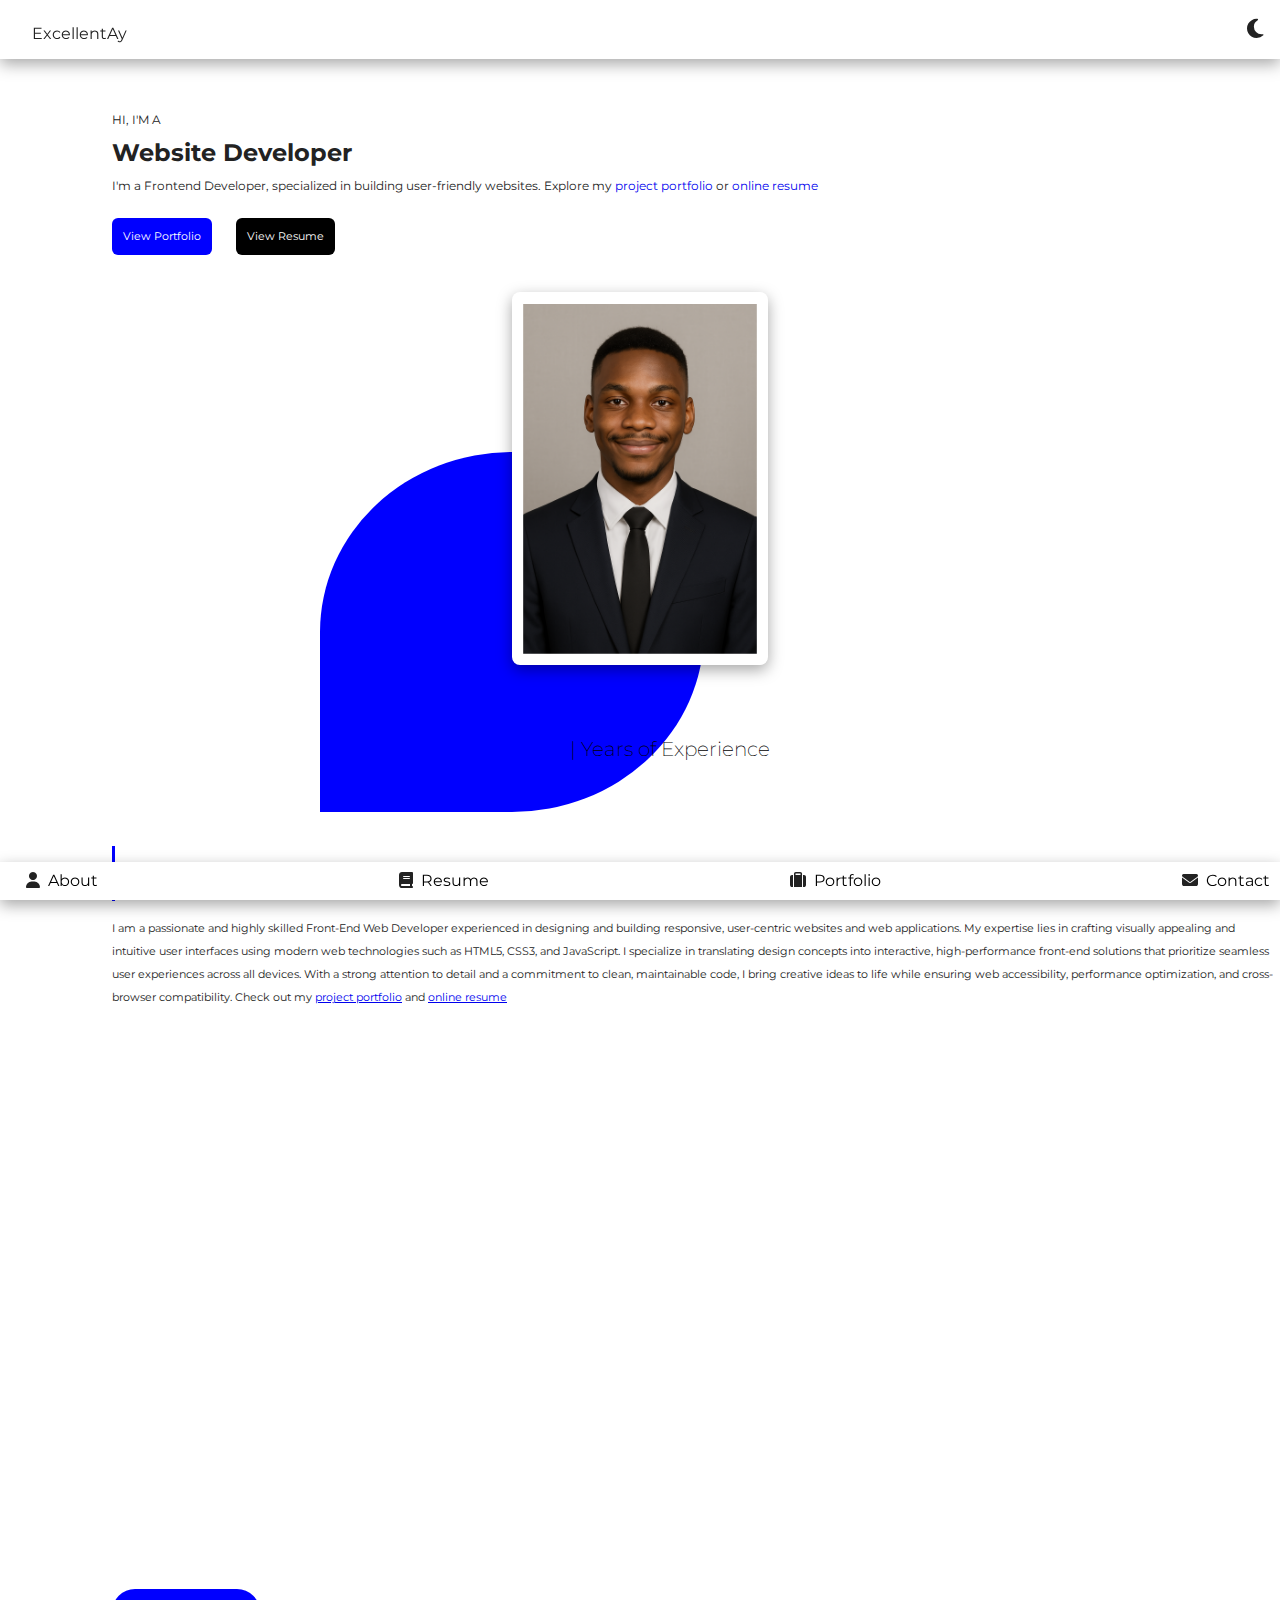
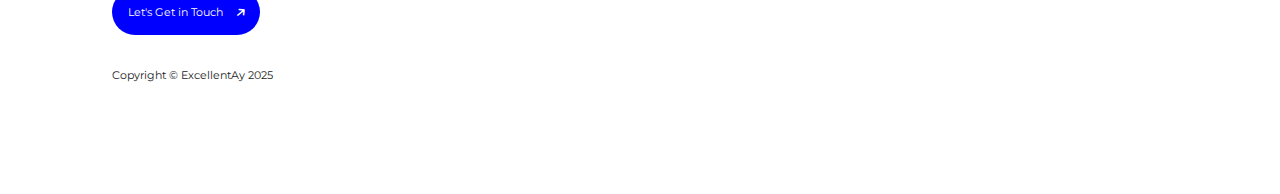
<file: index.html>
<!DOCTYPE html>
<html lang="en">
<head>
    <meta charset="UTF-8">
    <meta http-equiv="X-UA-Compatible" content="IE=edge">
    <meta name="viewport" content="width=device-width, initial-scale=1.0">
    <title>ExcellentAy</title>
    <link rel="stylesheet" href="https://cdnjs.cloudflare.com/ajax/libs/font-awesome/6.5.0/css/all.min.css">
    <link rel="stylesheet" href="styles.css">
    <style>
        @import url('https://fonts.googleapis.com/css2?family=Montserrat:ital,wght@0,100..900;1,100..900&display=swap');
    </style>
</head>
<body class="light">
    <div class="container">
            <nav>
                <div class="logo">
                    <p>ExcellentAy</p>
                </div>
                <div class="theme-toggle" onclick="toggleTheme()">
                    <i id="theme-icon" class="fas fa-moon"></i>
                </div>
            </nav>
       
       <div class="webdev">
           <p>HI, I'M A</p>
           <h1>Website Developer</h1>
           <p class="front">I'm a Frontend Developer, specialized in building user-friendly websites. Explore my <span><a href="portfolio.html">project portfolio</a></span> or <span><a href="resume.html">online resume</a></span></p>
       </div>
       
       <div class="my-port">
           <div class="portfolio">
               <div class="portfolio-img">
                  <!-- <img src="arrow.png" alt=""> -->
               </div>
               <div class="portfolio-text">
                   <a href="portfolio.html">View Portfolio</a>
               </div>
           </div>
       
           <div class="resume">
               <div class="resume-img">
               </div>
               <div class="resume-text">
                   <a href="resume.html">View Resume</a>
               </div>
           </div>
       </div>
       
       <div class="my-image">
           <img src="my-image.png" alt="">
       </div>
       
           <div class="years">
               <h1>3+ <span class="year">| Years of Experience</span></h1>
           </div>
       
       
       <div class="about">
           <h1>What I Do</h1>
            <p>I am a passionate and highly skilled Front-End Web Developer  experienced in 
                designing and building responsive, user-centric websites and web applications. 
                My expertise lies in crafting visually appealing and intuitive user interfaces 
                using modern web technologies such as HTML5, CSS3, and JavaScript. I specialize in 
                translating design concepts into interactive, high-performance front-end solutions 
                that prioritize seamless user experiences across all devices. With a strong 
                attention to detail and a commitment to clean, maintainable code, I bring creative 
                ideas to 
                life while ensuring web accessibility, performance optimization, and cross-browser 
                compatibility. 
                Check out my <span><a href="portfolio.html">project portfolio</a></span> 
                and <span><a href="resume.html">online resume</a></span>
            </p>
       </div>
       
       
       <div class="services">
           <div class="service">
               <section class="hidden" id="html">
                   <div class="html-img">
                       <img src="html5-original.svg" alt="">
                   </div>
                   <div class="html-text">
                       <h1>HTML</h1>
                       <p>I use HTML to structure contents of the web. It's the backbone of every webpage</p>
                   </div>
               </section>
               
               <section class="hidden" id="css">
                   <div class="html-img">
                       <img src="css3-original.svg" alt="">
                   </div>
                   <div class="css-text">
                       <h1>CSS</h1>
                       <p>I leverage CSS to style and make websites visually appealing, ensuring responsiveness and clean design</p>
                   </div>
               </section>
               
               <section class="hidden" id="bootstrap">
                   <div class="html-img">
                       <img src="bootstrap-original.svg" alt="">
                   </div>
                   <div class="boot-text">
                       <h1>Bootstrap</h1>
                       <p>I use Bootstrap to rapidly build responsive and mordern user interface with ready-made components </p>
                   </div>
               </section>
           </div>
           
           <div class="service">
               <section class="hidden" id="node" >
                   <div class="html-img">
                       <img src="javascript-logo.png" alt="">
                   </div>
                   <div class="html-text">
                       <h1>JavaScript</h1>
                       <p>I use JavaScript to make websites more interactive and easy to use</p>
                   </div>
               </section>
               
               <section class="hidden" id="bootstrap">
                   <div class="html-img">
                       <img src="linux-original.svg" alt="">
                   </div>
                   <div class="boot-text">
                       <h1>Linux</h1>
                       <p>I develop and deploy on Linux environments, ensuring efficiency and stability</p>
                   </div>
               </section>
               
               <section class="hidden" id="bootstrap">
                   <div class="html-img">
                       <img src="git-original.svg" alt="">
                   </div>
                   <div class="boot-text">
                       <h1>Git</h1>
                       <p>I use Git for version control to track changes, collaborate with teams and manage project history</p>
                   </div>
               </section>
           </div>
       </div>
       
       <div class="get">
           
           <a href="contact.html">Let's Get in Touch <i class="fa-solid fa-arrow-up"></i></a>
       </div>
       
       <div class="copyright">
           <p>Copyright &copy; ExcellentAy 2025</p>
       </div>
       
       <div class="options">
           
           <div class="contact" id="human">
               <div class="about-img">
                   <i class="fa-solid fa-user"></i>
               </div>
               <div class="about-text" id="ab">
                   <a href="#">About</a>
               </div>
           </div>
           
           <div class="second-resume" id="res">
               <div class="about-img">
                   <i class="fa-solid fa-book"></i>
               </div>
               <div class="about-text">
                   <a href="#">Resume</a>
               </div>
           </div>
           
           <div class="second-port" id="port">
               <div class="about-img">
                    <i class="fa-solid fa-suitcase"></i>
               </div>
               <div class="about-text">
                   <a href="#">Portfolio</a>
               </div>
           </div>
           
           <div class="second-contact" id="con">
               <div class="about-img" >
                    <i class="fa-solid fa-envelope"></i>
               </div>
               <div class="about-text">
                   <a href="#">Contact</a>
               </div>
           </div>
           
       </div>
    </div>
    
    <script src="script.js"></script>
</body>
</html>
</file>
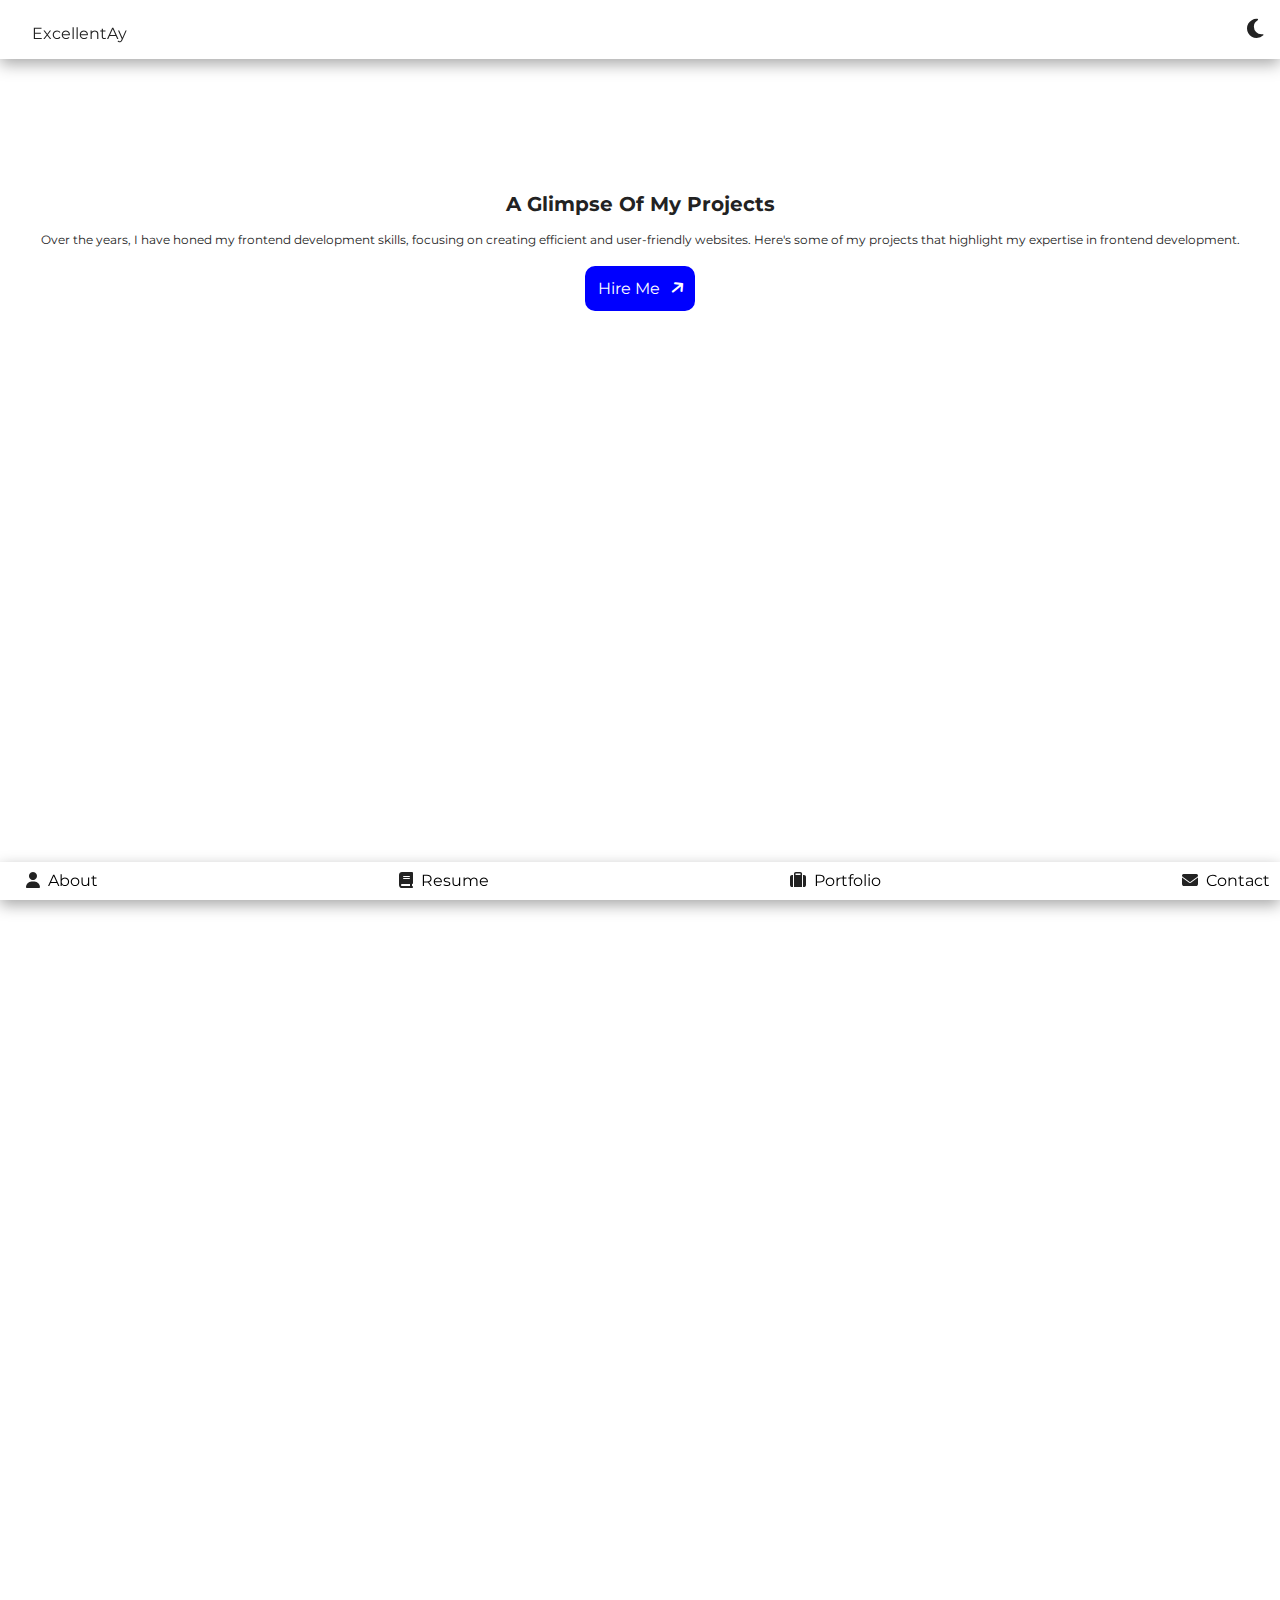
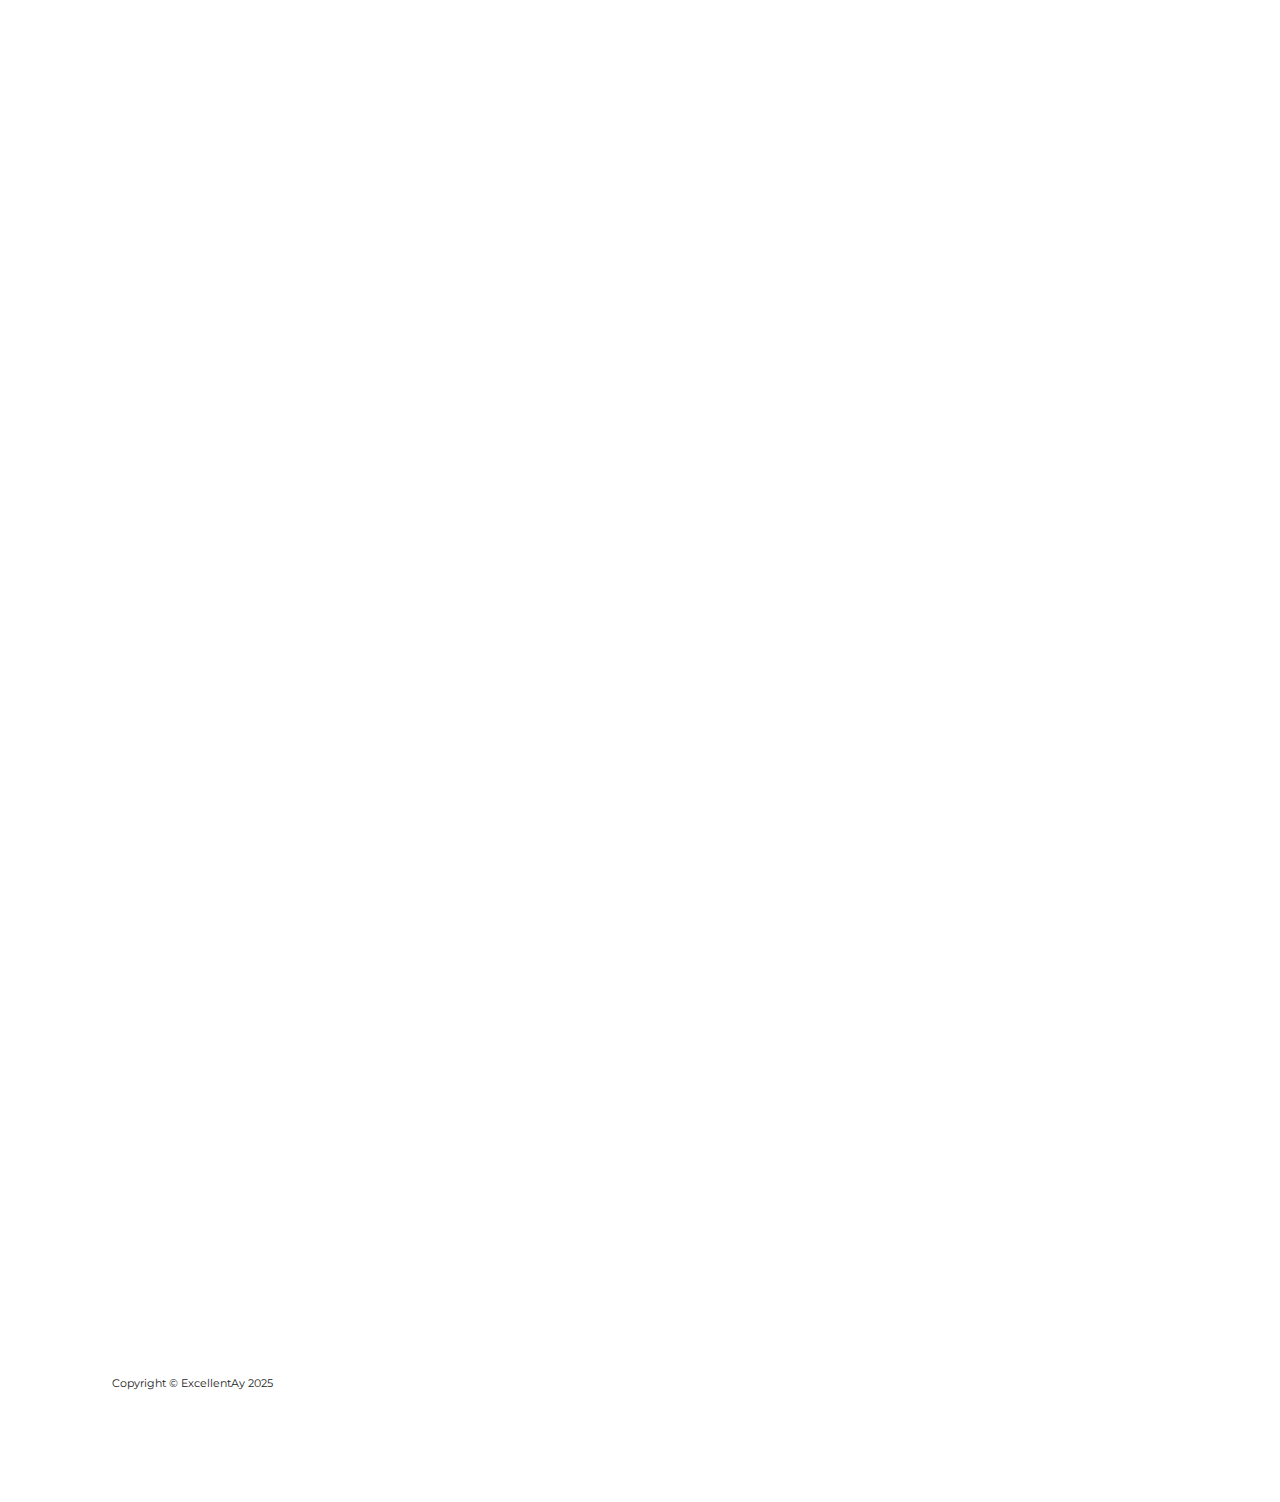
<file: portfolio.html>
<!DOCTYPE html>
<html lang="en">
<head>
    <meta charset="UTF-8">
    <meta http-equiv="X-UA-Compatible" content="IE=edge">
    <meta name="viewport" content="width=device-width, initial-scale=1.0">
    <title>ExcellentAy</title>
    <link rel="stylesheet" href="https://cdnjs.cloudflare.com/ajax/libs/font-awesome/6.5.0/css/all.min.css">
    <link rel="stylesheet" href="portfolio.css">
    <style>
        @import url('https://fonts.googleapis.com/css2?family=Montserrat:ital,wght@0,100..900;1,100..900&display=swap');
    </style>
</head>
<body class="light">
    <div class="container">
            
            <nav>
                <div class="logo">
                    <p>ExcellentAy</p>
                </div>
                <div class="theme-toggle" onclick="toggleTheme()">
                    <i id="theme-icon" class="fas fa-moon"></i>
                </div>
            </nav>
            <div class="glimpse">
                <h1>A Glimpse Of My Projects</h1>
                <p>Over the years, I have honed my frontend development skills, focusing on creating efficient and user-friendly websites. Here's some of my projects that highlight my expertise in frontend development.</p>
                <div class="hire">
                    <a href="contact.html">Hire Me <i class="fa-solid fa-arrow-up"></i></a>
                </div>
            </div>
            
            <div class="projects">
                
                <section class="projectt" >
                    <div class="project1-img">
                        <img src="project-img.jpg" alt="">
                    </div>
                    <div class="frameworks">
                        <div class="frame">
                            <div class="frame1">
                                <p>HTML</p>
                            </div>
                            <div class="frame2">
                                <p>CSS</p>
                            </div>
                            <div class="frame3">
                                <p>JAVASCRIPT</p>
                            </div>
                        </div>
                        <div class="site">
                            <a href="https://ecomml.netlify.app">View Site</a>
                        </div>
                    </div>
                </section>
                
                <section class="projectt">
                    <div class="project1-img">
                        <img src="refuge-img.jpg" alt="">
                    </div>
                    <div class="frameworks">
                        <div class="frame">
                            <div class="frame1">
                                <p>HTML</p>
                            </div>
                            <div class="frame2">
                                <p>CSS</p>
                            </div>
                            <div class="frame3">
                                <p>JAVASCRIPT</p>
                            </div>
                        </div>
                        <div class="site">
                            <a href="https://cityofrefugee.netlify.app">View Site</a>
                        </div>
                    </div>
                </section>
                
                <section class="projectt">
                    <div class="project1-img">
                        <img src="myweb-img.jpg" alt="">
                    </div>
                    <div class="frameworks">
                        <div class="frame">
                            <div class="frame1">
                                <p>HTML</p>
                            </div>
                            <div class="frame2">
                                <p>CSS</p>
                            </div>
                            <div class="frame3">
                                <p>JAVASCRIPT</p>
                            </div>
                        </div>
                        <div class="site">
                            <a href="https://myywebb.netlify.app">View Site</a>
                        </div>
                    </div>
                </section>
                
                <section class="projectt">
                    <div class="project1-img">
                        <img src="beebah-fish-img.jpg" alt="">
                    </div>
                    <div class="frameworks">
                        <div class="frame">
                            <div class="frame1">
                                <p>HTML</p>
                            </div>
                            <div class="frame2">
                                <p>CSS</p>
                            </div>
                            <div class="frame3">
                                <p>JAVASCRIPT</p>
                            </div>
                        </div>
                        <div class="site">
                            <a href="https://beebahfish.netlify.app">View Site</a>
                        </div>
                    </div>
                </section>
            </div>
            
         
            
            <div class="copyright">
                <p>Copyright &copy; ExcellentAy 2025</p>
            </div>
            
            <div class="options">
           
                <div class="contact" id="human">
                    <div class="about-img">
                        <i class="fa-solid fa-user"></i>
                    </div>
                    <div class="about-text" id="ab">
                        <a href="#">About</a>
                    </div>
                </div>
                
                <div class="second-resume" id="res">
                    <div class="about-img">
                        <i class="fa-solid fa-book"></i>
                    </div>
                    <div class="about-text">
                        <a href="#">Resume</a>
                    </div>
                </div>
                
                <div class="second-port" id="port">
                    <div class="about-img">
                            <i class="fa-solid fa-suitcase"></i>
                    </div>
                    <div class="about-text">
                        <a href="#">Portfolio</a>
                    </div>
                </div>
                
                <div class="second-contact" id="con">
                    <div class="about-img" >
                            <i class="fa-solid fa-envelope"></i>
                    </div>
                    <div class="about-text">
                        <a href="#">Contact</a>
                    </div>
                </div>
           
            </div>
           
       </div>
    </div>
    <script src="portfolio.js"></script>
</body>
</html>
</file>
<file: styles.css>
* {
    margin: 0;
    padding: 0;
    box-sizing: border-box;
}

body {
  margin: 0;
  font-family: "Montserrat", sans-serif;
  transition: background 0.3s, color 0.3s;
}


body.light {
  background: #ffffff;
  color: #222;
}


body.dark {
  background: #121212;
  color: #f1f1f1;
}

.theme-toggle i {
  font-size: 22px;
  cursor: pointer;
  margin-left: 50rem;
}


nav {
    display: flex;
    justify-content: space-between;
    align-items: center;    
    background-color: #fff;
    width: 100%;
    box-shadow: rgba(0, 0, 0, 0.35) 0px 5px 15px;
    position: fixed;
    padding: 1rem;
    top: 0;
    z-index: 1;
}

body.dark nav {
    background-color: #000;
    box-shadow: 0 0 10px rgba(255, 255, 255, 0.3);
}


.logo p {
    margin-left: 1rem;
    margin-top: .5rem;
}


.webdev {
    margin-left: 7rem;
    margin-top: 7rem;
    font-size: 12px;
}

.webdev h1, p {
   margin-top: .7rem;
}

.webdev span a {
    text-decoration: none;
}

body.dark .webdev span a {
    color: #fff;
    text-decoration: underline;
}

.my-port {
    display: flex;
    margin-left: 7rem;
    gap: 2%;
    margin-top: 2rem;
}

.portfolio {
    display: flex;
    
}

.portfolio-text a {
    color: #fff;
    text-decoration: none;
    background: blue;
    color: #fff;
    padding: .7rem;
    border-radius: 6px;
    font-size: 11px;
}

.portfolio-text button {
    background-color: transparent;
    border: none;
    font-size: 40px;
    color: #fff;
    margin-top: 1rem;
}

.resume {
    display: flex;
    
}

body.dark .resume-text a {
    box-shadow: 0 0 10px white;
}

.resume-text a {
    text-decoration: none;
    color: #fff;
    background: #000;
    padding: .7rem;
    border-radius: 6px;
    font-size: 11px;
}


.resume-text button {
    background-color: transparent;
    border: none;
    font-size: 40px;
    color: #fff;
    margin-top: 1rem;
}


.portfolio-img img {
    width: 10%;
}

body.dark .year {
    color: #fff;
}

body.dark .pro {
    color: #fff;
}

.my-image{
    text-align: center;
    margin-top: 3rem;
}

.my-image img {
    width: 20%;
    background: #fff;
    padding: .7rem;
    border-radius: 8px;
    box-shadow: rgba(0, 0, 0, 0.35) 0px 5px 15px;
}

.my-image::before {
    background: blue;
    content: '';
    z-index: -1;
    height: 40vh;
    width: 30%;
    display: block;
    position: absolute;
    margin-left: 20rem;
    margin-top: 10rem;
    border-top-left-radius: 50%;
    border-bottom-right-radius: 50%;
}

.years {
    margin-top: 3rem;
}

.years h1 {
    font-size: 40px;
    color: blue;
    text-align: center;
}

.year {
    font-weight: 200;
    font-size: 20px;
    color: #000;
}


.about {
    margin-top: 5rem;
    margin-left: 7rem;
}

.about span a {
    text-decoration: underline;
}

body.dark .about span a {
    color: #fff;
    text-decoration: underline;
}

.about h1 {
    border-left: 3px solid blue;
    padding: 1rem;
    font-size: 19px;
}

.about p {
    font-size: 11px;
    line-height: 2.1;
    margin-top: 1rem;
}

.html-img img {
    width: 10%;
}

#html {
    background-color: #fff;
    border: 2px solid gray;
    padding: 1rem;
    width: 30%;
    margin-left: 7rem;
    margin-top: 3rem;
}

.html-text {
    margin-top: 1rem;
}

.html-text h1 {
    font-size: 18px;
}

.html-text p {
    width: 75%;
    margin-top: 1rem;
    line-height: 1.7;
    font-size: 13px;
}

.service {
    display: flex;
    gap: 2.5%;
}

.hidden {
  opacity: 0;
/*  transform: translateY(20px);*/  
  transform: scale(0.9);
  transition: all 0.6s ease-out;
}

.show {
  opacity: 1;
  /*transform: translateY(0);*/  
  transform: scale(1);
}

body.dark #html {
    color: #fff;
    background: #000;
    box-shadow: 0 0 10px rgba(255, 255, 255, 0.3);
}

body.dark #css {
    color: #fff;
    background: #000;
    box-shadow: 0 0 10px rgba(255, 255, 255, 0.3);
}

body.dark #bootstrap {
    color: #fff;
    background: #000;
    box-shadow: 0 0 10px rgba(255, 255, 255, 0.3);
}

body.dark #node {
    color: #fff;
    background: #000;
    box-shadow: 0 0 10px rgba(255, 255, 255, 0.3);
}

#css {
    background-color: #fff;
    border: 2px solid gray;
    padding: 1rem;
    width: 30%;
    margin-top: 3rem;
}

#node {
    background-color: #fff;
    border: 2px solid gray;
    padding: 1rem;
    width: 30%;
    margin-top: 3rem;
    margin-left: 7rem;
}

.css-text h1 {
    margin-top: 1rem;
    font-size: 18px;
}

.css-text p {
    width: 90%;
    line-height: 1.7;
    margin-top: 1rem;
    font-size: 13px;
}

#bootstrap {
    background-color: #fff;
    border: 2px solid gray;
    padding: 1rem;
    width: 30%;
    margin-top: 3rem;
    margin-right: 2rem;
}

.boot-text h1 {
    margin-top: 1rem;
    font-size: 18px;
}

.boot-text p {
    width: 90%;
    line-height: 1.7;
    margin-top: 1rem;
    font-size: 13px;
}

.get {
    margin-top: 7rem;
    margin-left: 7rem;
}

.get a {
    text-decoration: none;
    background: blue;
    padding: 1rem;
    border-radius: 26px;
    font-size: 11px;
    color: #fff;
}

body.dark .get a {
    background-color: black;
    box-shadow: 0 0 10px white;
}

.get a i {
    transform: rotate(50deg);
    margin-left: 10px;
}

.get button {
  background-color: transparent;
  border: none;
  font-size: 44px;
  color: #fff;
}
.copyright {
    margin-left: 7rem;
    margin-top: 3rem;
    margin-bottom: 7rem;
}

.copyright p {
    font-size: 11px;
}

.options {
    display: flex;
    background-color: #fff;
    justify-content: space-between;
    box-shadow: rgba(0, 0, 0, 0.35) 0px 5px 15px;
    padding: .6rem;
    position: fixed;
    bottom: 0;
    z-index: 1;
    margin-top: 5rem;
    gap: 16%;
    width: 100%;
}

body.dark .options {
    background-color: #000;
    box-shadow: 0 0 10px rgba(255, 255, 255, 0.3);
}

body.dark #ress {
    background: #fff;
}

body.dark #portt {
    background: #fff;
}

.contact, .second-resume, .second-port, .second-contact {
    margin-left: 1rem;
    display: flex;
    background-color: transparent;
    cursor: pointer;
    transition: background-color 0.3s;
}

.about-text a:hover {
    color: blue;
    transition: 1s ease;
}

.about-text a {
    text-decoration: none;
    color: #000;
    margin-left: 8px;
}

body.dark .about-text a {
    color: #fff;
}

.contact .active {
  background-color: #3498db;
  color: white;
}


@keyframes animateContent {
    to {
        opacity: 1;
    }
}


@media (max-width: 800px) {
    nav {
        padding: 0;
        padding: .6rem;
    }
    
    .logo p {
        margin-left: 0;
    }
    
    .theme-toggle i {
        margin: 0;
    }
    
    .webdev {
        margin: 0;
        margin-top: 7rem; 
        margin-left: 1rem;
    }
    
    .resume-text {
        margin-top: 2rem;
    }
    
    .next-arrow {
        margin-top: 1rem;
    }
    
    .my-port {
        display: grid;
        margin: 0;
        margin-top: 2rem;
        margin-left: 1rem;
    }
    
    .my-image img {
        width: 50%;
    }
    
    .my-image::before {
        margin: 0;
        margin-top: 6rem;
        margin-left: 3rem;
        width: 55%;
        height: 30vh;
    }
    
    .years {
        margin: 0;
        margin-top: 5rem;
    }
    
    .years h1 {
        font-size: 20px;
    }
    
    .about {
        margin: 0;
        margin-top: 2rem;
        margin-left: 1rem;
    }
    
    .service {
        display: grid;
        margin-top: 1rem;
    }
    
    #html {
        width: 80%;
        margin: 0 auto;
        
    }

    .html-text h1, .css-text h1, .boot-text h1 {
        font-size: 16px;
    }

    .html-text p, .css-text p, .boot-text p {
        font-size: 12px;
    }
    
    #css {
        width: 80%;
        margin: 0 auto;
    }
    
    #node {
        width: 80%;
        margin: 0 auto;
        margin-top: 2rem;
    }
    
    #bootstrap {
        width: 80%;
        margin: 0 auto;
    }
    
    .get {
        margin: 0;
        margin-top: 4rem;
        margin-left: 2rem;
    }
    
    .get a {
        padding: 0;
        padding: .6rem;
    }
    
    
    .options {
        gap: 0%;
        gap: 10%;
    }
    
    .about-text {
        display: none;
    }
    
    .about-img img {
        width: 50%;
    }
    
    #port .about-img img {
        width: 40%;
    }
}
</file>
<file: portfolio.css>
* {
    margin: 0;
    padding: 0;
    box-sizing: border-box;
}


nav {
    display: flex;
    justify-content: space-between;
    align-items: center;
    background-color: #fff;
    box-shadow: rgba(0, 0, 0, 0.35) 0px 5px 15px;
    position: fixed;
    padding: 1rem;
    top: 0;
    z-index: 1;
    width: 100%;
}

body.dark nav {
    background-color: #000;
    box-shadow: 0 0 10px rgba(255, 255, 255, 0.3);
}


.logo p {
    margin-left: 1rem;
    margin-top: .5rem;
}

body {
  margin: 0;
  font-family: "Montserrat", sans-serif;
  transition: background 0.3s, color 0.3s;
}


body.light {
  background: #ffffff;
  color: #222;
}


body.dark {
  background: #121212;
  color: #f1f1f1;
}

.theme-toggle i {
  font-size: 22px;
  cursor: pointer;
  margin-left: 50rem;
}

.glimpse {
    margin-top: 9rem;
    text-align: center;
    margin: auto;
    margin-top: 12rem;
}
.glimpse h1 {
    font-size: 20px;
}


.glimpse p {
    margin-top: 1rem;
    font-size: 12px;
}

.hire {
    margin-top: 2rem;
}

.hire a {
    text-decoration: none;
    background: blue;
    padding: .8rem;
    color: #fff;
    border-radius: 10px;
}

.hire a i {
    transform: rotate(50deg);
    margin-left: 7px;
}

.projects {
    margin-top: 4rem;
}

.projectt {
    margin-top: 5rem;
}

.project1-img {
    text-align: center;
}

.project1-img img {
    width: 70%;
    margin: auto;
    background: #fff;
    padding: 1rem;
    box-shadow: rgba(0, 0, 0, 0.35) 0px 5px 15px;
}

body.dark .project1-img img {
    box-shadow: 0 0 10px rgba(255, 255, 255, 0.3);
    background: #000;
}

.frameworks {
    display: flex;
    gap: 30%;
}

.frame {
    display: flex;
    gap: 6%;
    margin-top: 1rem;
}

.frame1 p {
    border: 1px solid #000;
    padding: .6rem;
    border-radius: 10px;
    margin-left: 10rem;
}

body.dark .frame1 p {
    border: 1px solid #fff;
}

body.dark .frame2 p {
    border: 1px solid #fff;
}

body.dark .frame3 p {
    border: 1px solid #fff;
}


.frame2 p {
    border: 1px solid #000;
    padding: .6rem;
    border-radius: 10px;
}

.frame3 p {
    border: 1px solid #000;
    padding: .6rem;
    border-radius: 10px;
}

.site {
    margin-top: 1.7rem;
}

.site a {
    text-decoration: none;
    background: #6a747458;
    color: #000;
    padding:  .7rem;
    border-radius: 10px;
}

body.dark .site a {
    background: #fff;
}

.copyright {
    margin-left: 7rem;
    margin-top: 3rem;
    margin-bottom: 7rem;
}

.copyright p {
    font-size: 11px;
}


.options {
    display: flex;
    background-color: #fff;
    justify-content: space-between;
    box-shadow: rgba(0, 0, 0, 0.35) 0px 5px 15px;
    padding: .6rem;
    position: fixed;
    bottom: 0;
    z-index: 1;
    margin-top: 5rem;
    gap: 16%;
    width: 100%;
}

body.dark .options {
    background-color: #000;
    box-shadow: 0 0 10px rgba(255, 255, 255, 0.3);
}

body.dark #ress {
    background: #fff;
}

body.dark #portt {
    background: #fff;
}


.contact, .second-resume, .second-port, .second-contact {
    margin-left: 1rem;
    display: flex;
    background-color: transparent;
    cursor: pointer;
    transition: background-color 0.3s;
}

.about-text a:hover {
    color: blue;
    transition: 1s ease;
}

.about-text a {
    text-decoration: none;
    color: #000;
    margin-left: 8px;
}

body.dark .about-text a {
    color: #fff;
}

.projectt {
  opacity: 0;  
  transform: scale(0.9);
  transition: all 0.6s ease-out;
}

.show {
  opacity: 1;
  transform: scale(1);
}


@media (max-width: 800px) {
    nav {
        padding: 0;
        padding: .6rem;
    }

    .logo p {
        margin-left: 0;
    }
    
    .theme-toggle i {
        margin: 0;
        /* margin-left: 14.5rem; */
    }

    .hire a {
        font-size: 12px;
    }
    
    .glimpse h1 {
        font-size: 19px;
    }

    .glimpse p {
        line-height: 2.0;
    }
    
    .frame {
        gap: 2%;
        font-size: 10px;
    }
    
    .frameworks {
        gap: 10%;
    }
    
    .frame1 p {
        margin: 0;
        margin-left: 2.5rem;
    }
    
    .site {
        margin: 0;
        margin-top: 1.5rem;
    }
    
    .site a {
        font-size: 10px;
    }
    
    .options {
        gap: 0%;
        gap: 10%;
    }
    
    .about-text {
        display: none;
    }
    
    .about-img img {
        width: 50%;
    }
    
    #port .about-img img {
        width: 40%;
    }
}
</file>
